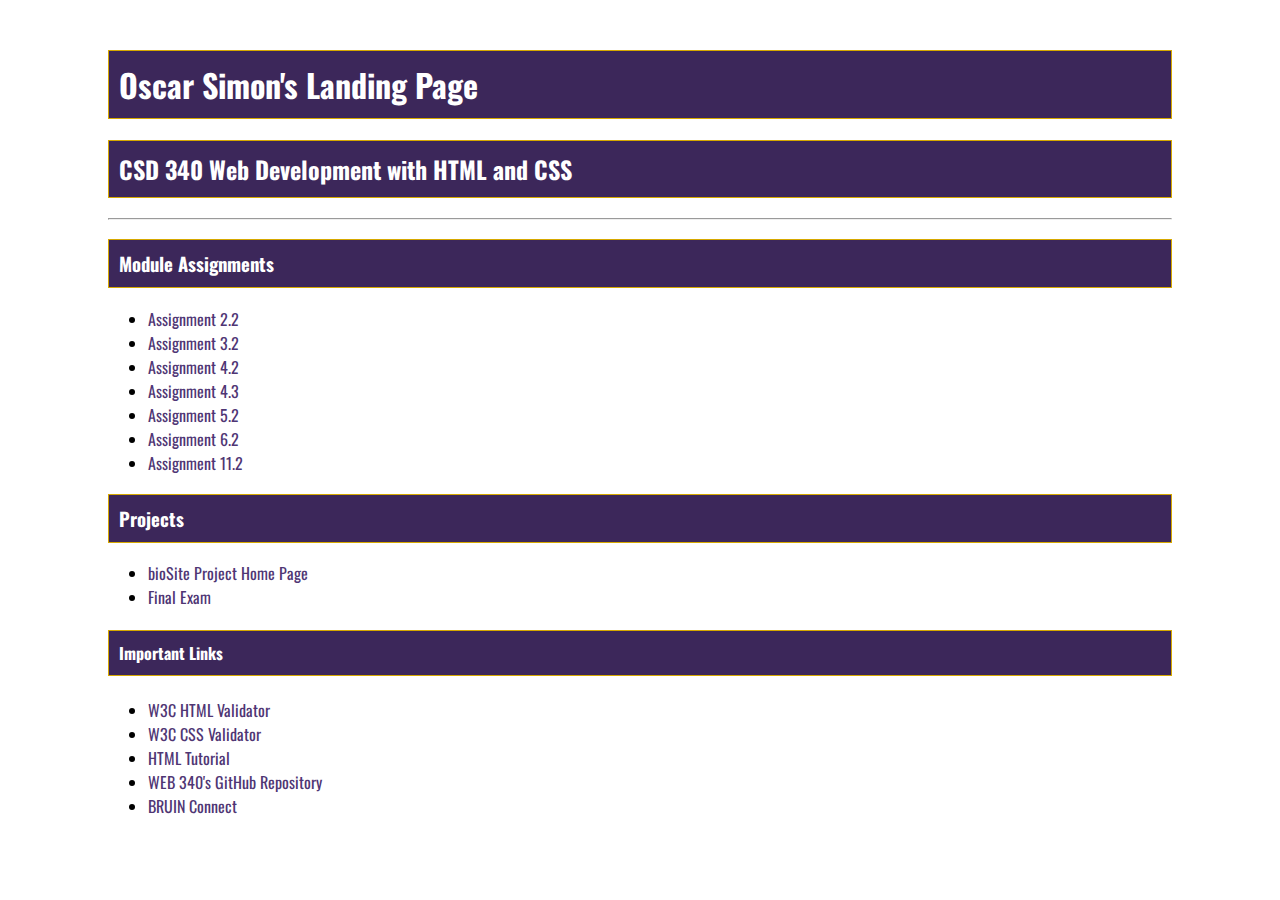
<file: index.html>
<!DOCTYPE html>
<html>
<head>
    
    <title>Oscar Simon CSD 340 Landing Page</title>
    <link rel="stylesheet" type="text/css" href="site.css" />
    <link href="https://fonts.googleapis.com/css2?family=Oswald:wght@300;400;500;700&display=swap" rel="stylesheet">

</head>
<body>
    <div id="container">
        <h1>Oscar Simon's Landing Page</h1>
        <h2>CSD 340 Web Development with HTML and CSS</h2>

        <hr />

        <h3>Module Assignments</h3>
        <ul>
            <li>
                <a href="module-2/bawp_EX1.html">Assignment 2.2</a>
            </li>
            <li>
                <a href="module-3/bawp_EX2.html">Assignment 3.2</a>
            </li>
            <li>
                <a href="module-4/bawp_EX3.html">Assignment 4.2</a>
            </li>
            <li>
                <a href="module-4/bawp_EX4.html">Assignment 4.3</a>
            </li>
            <li>
                <a href="module-5/bawp_EX5.html">Assignment 5.2</a>
            </li>
            <li>
                <a href="module-6/bawp_EX6.html">Assignment 6.2</a>
            </li>
            <li>
                <a href="module-11/assignment-11.2.html">Assignment 11.2</a>
            </li>
        </ul>

        <h3>Projects</h3>
        <ul>
            <li>
                <a href="module-12/bioSite.html">bioSite Project Home Page</a>
            </li>
            <li>
                <a href="#">Final Exam</a>
            </li>
        </ul>

        <h4>Important Links</h4>
        <ul>
            <li>
                <a href="https://validator.w3.org/" target="_blank">W3C HTML Validator</a>
            </li>
            <li>
                <a href="http://jigsaw.w3.org/css-validator/" target="_blank">W3C CSS Validator</a>
            </li>
            <li>
                <a href="https://www.w3schools.com/html/" target="_blank">HTML Tutorial</a>
            </li>
            <li>
                <a href="https://github.com/buwebdev/csd-340" target="_blank">WEB 340's GitHub Repository</a>
            </li>
            <li>
                <a href="https://bruinconnect.bellevue.edu/" target="_blank">BRUIN Connect</a>
            </li>
        </ul>
    </div>
</body>
</html>
</file>
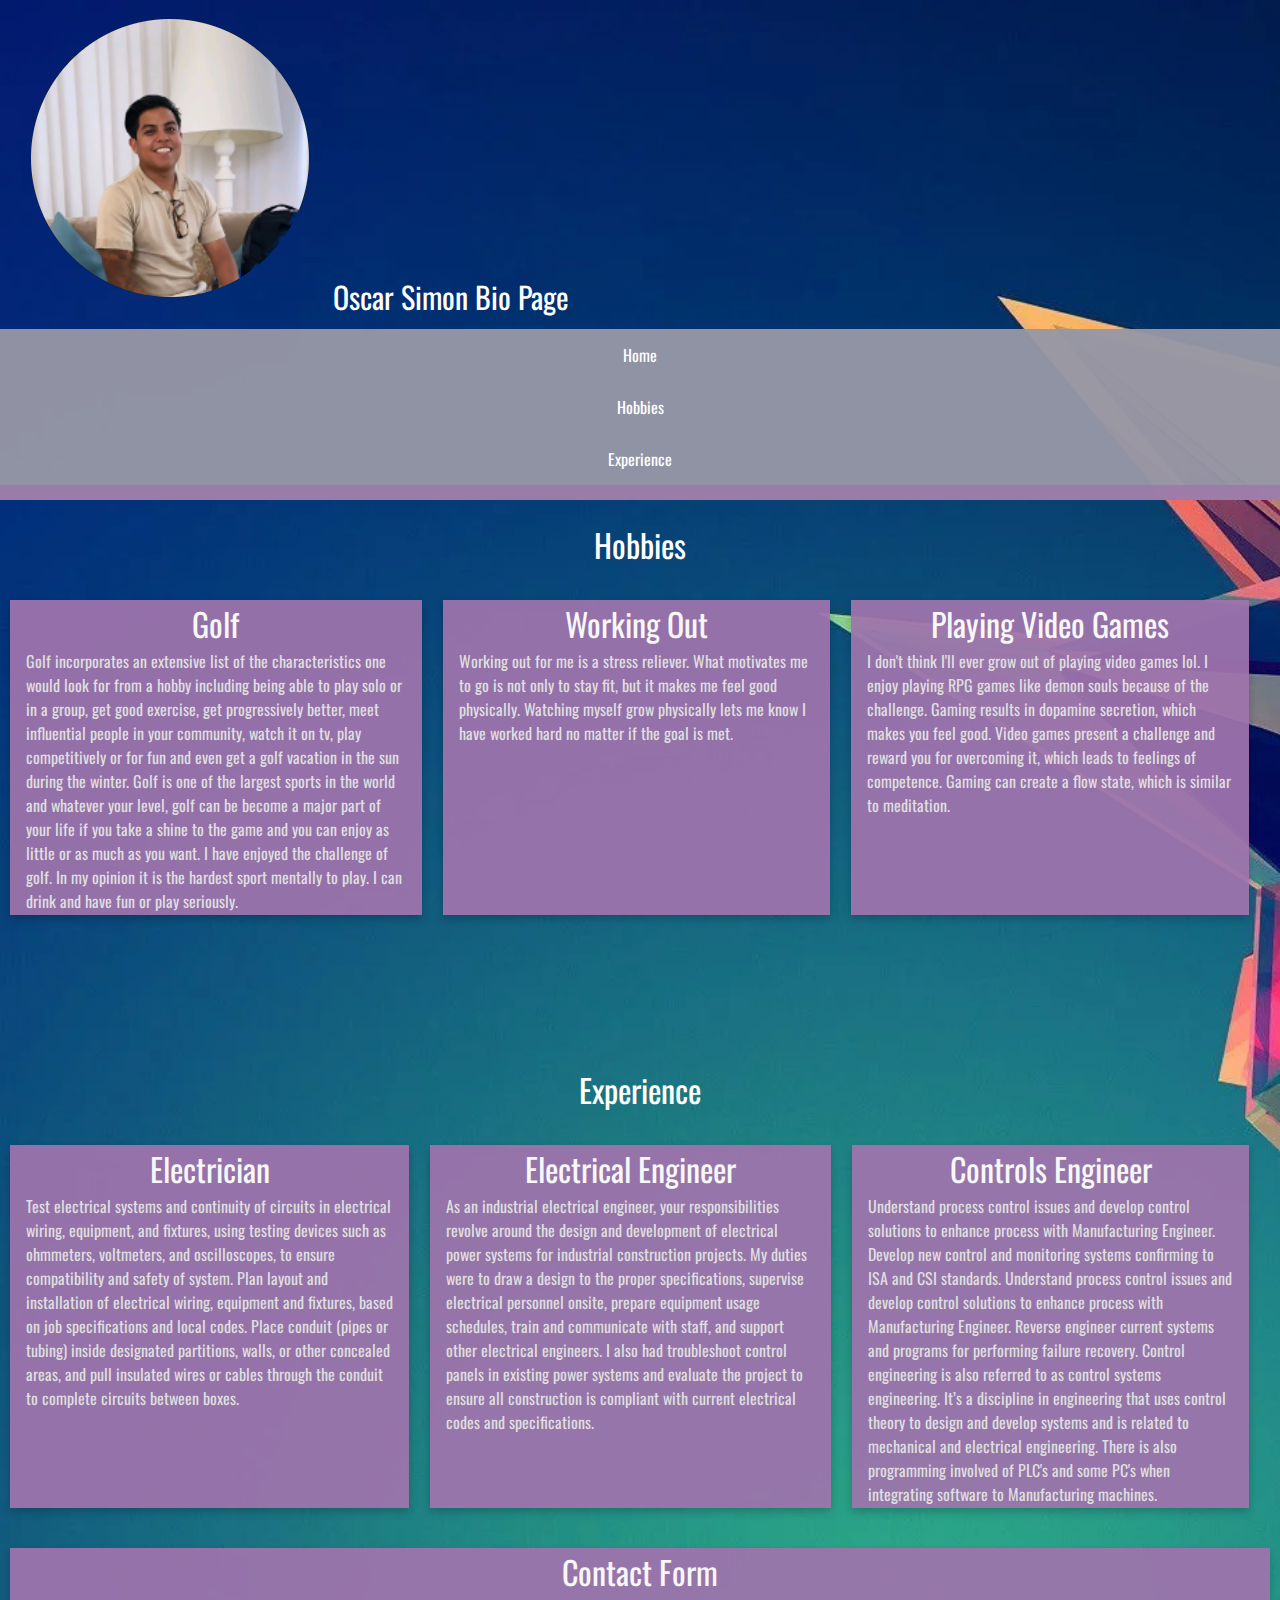
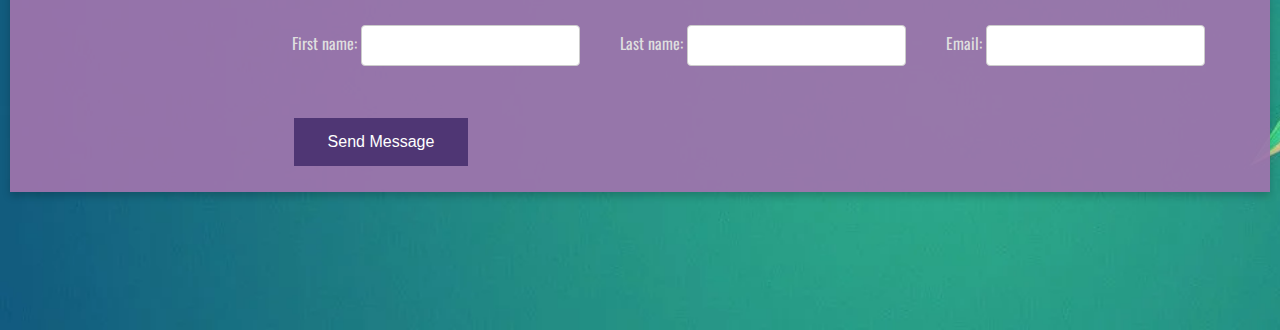
<file: module-12/bioSite.html>
<!DOCTYPE html>
<html lang="en">
<head>
    <meta charset="UTF-8">

    <title>Oscar Simon Bio Page</title>

    <link rel="stylesheet" type="text/css" href="bioSite.css">


    <link href="https://fonts.googleapis.com/css2?family=Oswald:wght@300;400;500;700&display=swap" rel="stylesheet">
</head>
<body>

    <header id="home">
        <img style="object-fit: contain" src="./images/oscar.png" alt="Photograph Of Me">
        Oscar Simon Bio Page
    </header>

    <nav class="navbar">
        <a href="#home">Home</a>
        <a href="#hobbies">Hobbies</a>
        <a href="#experience">Experience</a>
    </nav>

    <div class="container">

        <div class="hobbies" id="hobbies">
            <h1>Hobbies</h1>

            <div class="grid-3-col">
                <div class="card">
                    <div class="card-title">
                        Golf
                    </div>
                    <div class="card-content">
                        Golf incorporates an extensive list of the characteristics one would look for from a hobby including being able to play solo or in a group, get good exercise, get progressively better, meet influential people in your community, watch it on tv, play competitively or for fun and even get a golf vacation in the sun during the winter. 
                        Golf is one of the largest sports in the world and whatever your level, golf can be become a major part of your life if you take a shine to the game and you can enjoy as little or as much as you want. 
                        I have enjoyed the challenge of golf. In my opinion it is the hardest sport mentally to play. I can drink and have fun or play seriously.
                    </div>
                </div>

                <div class="card">
                    <div class="card-title">
                        Working Out
                    </div>
                    <div class="card-content">
                        Working out for me is a stress reliever. What motivates me to go is not only to stay fit, but it makes me feel good physically.
                        Watching myself grow physically lets me know I have worked hard no matter if the goal is met.
                    </div>
                </div>

                <div class="card">
                    <div class="card-title">
                        Playing Video Games
                    </div>
                    <div class="card-content">
                        I don't think I'll ever grow out of playing video games lol. I enjoy playing RPG games like demon souls because of the challenge.
                        Gaming results in dopamine secretion, which makes you feel good. Video games present a challenge and reward you for overcoming it, which leads to feelings of competence. 
                        Gaming can create a flow state, which is similar to meditation.
                    </div>
                </div>
            </div>
        </div>

        <br /><br /><br /><br /><br />
        <div class="experience" id="experience">
            <h1>Experience</h1>

            <div class="grid-3-col">
                <div class="card">
                    <div class="card-title">
                        Electrician
                    </div>
                    <div class="card-content">
                        Test electrical systems and continuity of circuits in electrical wiring, equipment, and fixtures, using testing devices such as ohmmeters, voltmeters, and oscilloscopes, to ensure compatibility and safety of system.
                        Plan layout and installation of electrical wiring, equipment and fixtures, based on job specifications and local codes.
                        Place conduit (pipes or tubing) inside designated partitions, walls, or other concealed areas, and pull insulated wires or cables through the conduit to complete circuits between boxes.
                    </div>
                </div>

                <div class="card">
                    <div class="card-title">
                        Electrical Engineer
                    </div>
                    <div class="card-content">
                        As an industrial electrical engineer, your responsibilities revolve around the design and development of electrical power systems for industrial construction projects. 
My duties were to draw a design to the proper specifications, supervise electrical personnel onsite, prepare equipment usage schedules, train and communicate with staff, and support other electrical engineers. 
I also had troubleshoot control panels in existing power systems and evaluate the project to ensure all construction is compliant with current electrical codes and specifications.
                    </div>
                </div>

                <div class="card">
                    <div class="card-title">
                        Controls Engineer
                    </div>
                    <div class="card-content">
                        Understand process control issues and develop control solutions to enhance process with Manufacturing Engineer.
                        Develop new control and monitoring systems confirming to ISA and CSI standards.
                        Understand process control issues and develop control solutions to enhance process with Manufacturing Engineer.
                        Reverse engineer current systems and programs for performing failure recovery.
                        Control engineering is also referred to as control systems engineering. 
                        It’s a discipline in engineering that uses control theory to design and develop systems and is related to mechanical and electrical engineering.
                        There is also programming involved of PLC's and some PC's when integrating software to Manufacturing machines.
                    </div>
                </div>
            </div>
        </div>

        <div class="contact-container">
            <div class="card full-width">
                <div class="card-title">
                    Contact Form
                </div>

                <div class="card-content">

                    <div class="form">
                        <div class="form-field">
                            <label for="txtFirstName">First name:</label>
                            <input type="text" id="txtFirstName" class="input" name="txtFirstName" />
                        </div>
                        <div class="form-field">
                            <label for="txtLastName">Last name:</label>
                            <input type="text" id="txtLastName" class="input" name="txtLastName" />
                        </div>
                        <div class="form-field">
                            <label for="txtEmail">Email:</label>
                            <input type="text" id="txtEmail" class="input" name="txtEmail" />
                        </div>
                        <div class="form-field">
                            <button type="submit" class="btn btn-primary full-width">Send Message</button>
                        </div>
                    </div>
                </div>
            </div>
        </div>
    </div>
</body>
</html>
</file>
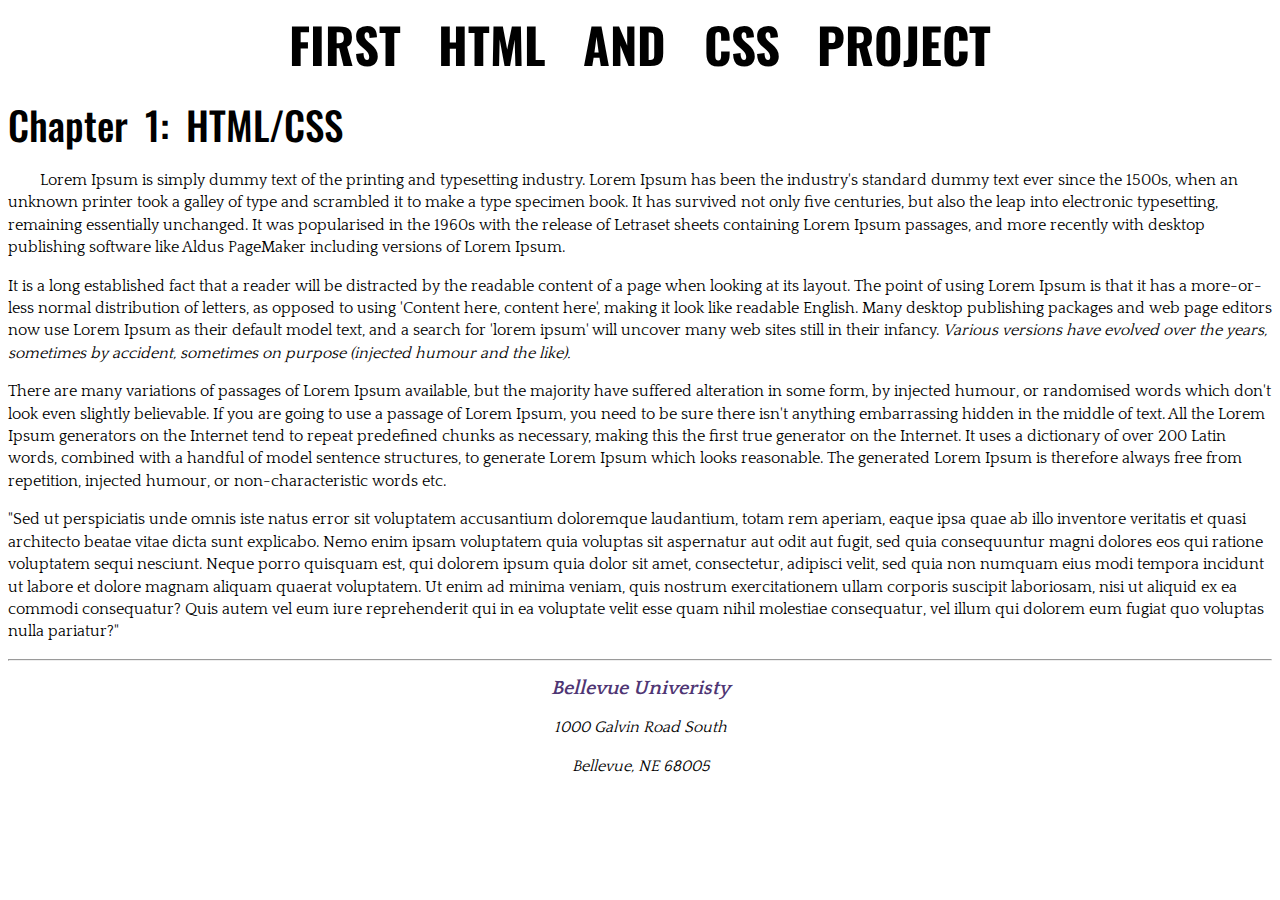
<file: module-3/simon_EX2.html>
<!DOCTYPE html>
<html>
<head>
    <title>CSD 340 Web Development with HTML and CSS</title>
      
    <meta name="description" content="My first CSS and HTML webpage" />
    <meta name="keywords" content="CSS, HTML, golf, The Masters" />
    <meta http-equiv="author" content="Oscar Simon" />
    <meta http-equiv="pragma" content="no-cache" />

    <link href="https://fonts.googleapis.com/css2?family=Oswald:wght@300;500;700&family=Quattrocento:wght@400;700&display=swap" rel="stylesheet">

    <link rel="stylesheet" type="text/css" href="simon_EX2.css">

</head>

<body>
    <div id=”container”>
        <h1>First HTML and CSS Project</h1>
        <h2>Chapter 1: HTML/CSS</h2>

        <p class="intro">
            Lorem Ipsum is simply dummy text of the printing and typesetting industry. Lorem Ipsum has been the industry's standard dummy text ever since the 1500s, when an unknown printer took a galley of type and scrambled it to make a type specimen book. 
            It has survived not only five centuries, but also the leap into electronic typesetting, remaining essentially unchanged. 
            It was popularised in the 1960s with the release of Letraset sheets containing Lorem Ipsum passages, and more recently with desktop publishing software like Aldus PageMaker including versions of Lorem Ipsum.
        </p>

        <p>
            It is a long established fact that a reader will be distracted by the readable content of a page when looking at its layout. 
            The point of using Lorem Ipsum is that it has a more-or-less normal distribution of letters, as opposed to using 'Content here, content here', making it look like readable English. 
            Many desktop publishing packages and web page editors now use Lorem Ipsum as their default model text, and a search for 'lorem ipsum' will uncover many web sites still in their infancy. 
            <span class="sentence">Various versions have evolved over the years, sometimes by accident, sometimes on purpose (injected humour and the like).</span>
        </p>

        <p>
            There are many variations of passages of Lorem Ipsum available, but the majority have suffered alteration in some form, by injected humour, or randomised words which don't look even slightly believable. 
            If you are going to use a passage of Lorem Ipsum, you need to be sure there isn't anything embarrassing hidden in the middle of text. 
            All the Lorem Ipsum generators on the Internet tend to repeat predefined chunks as necessary, making this the first true generator on the Internet. It uses a dictionary of over 200 Latin words, combined with a handful of model sentence structures, to generate Lorem Ipsum which looks reasonable. 
            The generated Lorem Ipsum is therefore always free from repetition, injected humour, or non-characteristic words etc.
        </p>

        <p>
            "Sed ut perspiciatis unde omnis iste natus error sit voluptatem accusantium doloremque laudantium, totam rem aperiam, eaque ipsa quae ab illo inventore veritatis et quasi architecto beatae vitae dicta sunt explicabo. 
            Nemo enim ipsam voluptatem quia voluptas sit aspernatur aut odit aut fugit, sed quia consequuntur magni dolores eos qui ratione voluptatem sequi nesciunt. 
            Neque porro quisquam est, qui dolorem ipsum quia dolor sit amet, consectetur, adipisci velit, sed quia non numquam eius modi tempora incidunt ut labore et dolore magnam aliquam quaerat voluptatem. 
            Ut enim ad minima veniam, quis nostrum exercitationem ullam corporis suscipit laboriosam, nisi ut aliquid ex ea commodi consequatur? Quis autem vel eum iure reprehenderit qui in ea voluptate velit esse quam nihil molestiae consequatur, vel illum qui dolorem eum fugiat quo voluptas nulla pariatur?"
        </p>

        <hr/>
        <address>
            <p>
                <a href="https://www.bellevue.edu/" target="_blank">Bellevue Univeristy</a>
            </p>

            <p>1000 Galvin Road South</p>

            <p>Bellevue, NE 68005</p>
        </address>

    </div>
</body>

</html>
</file>
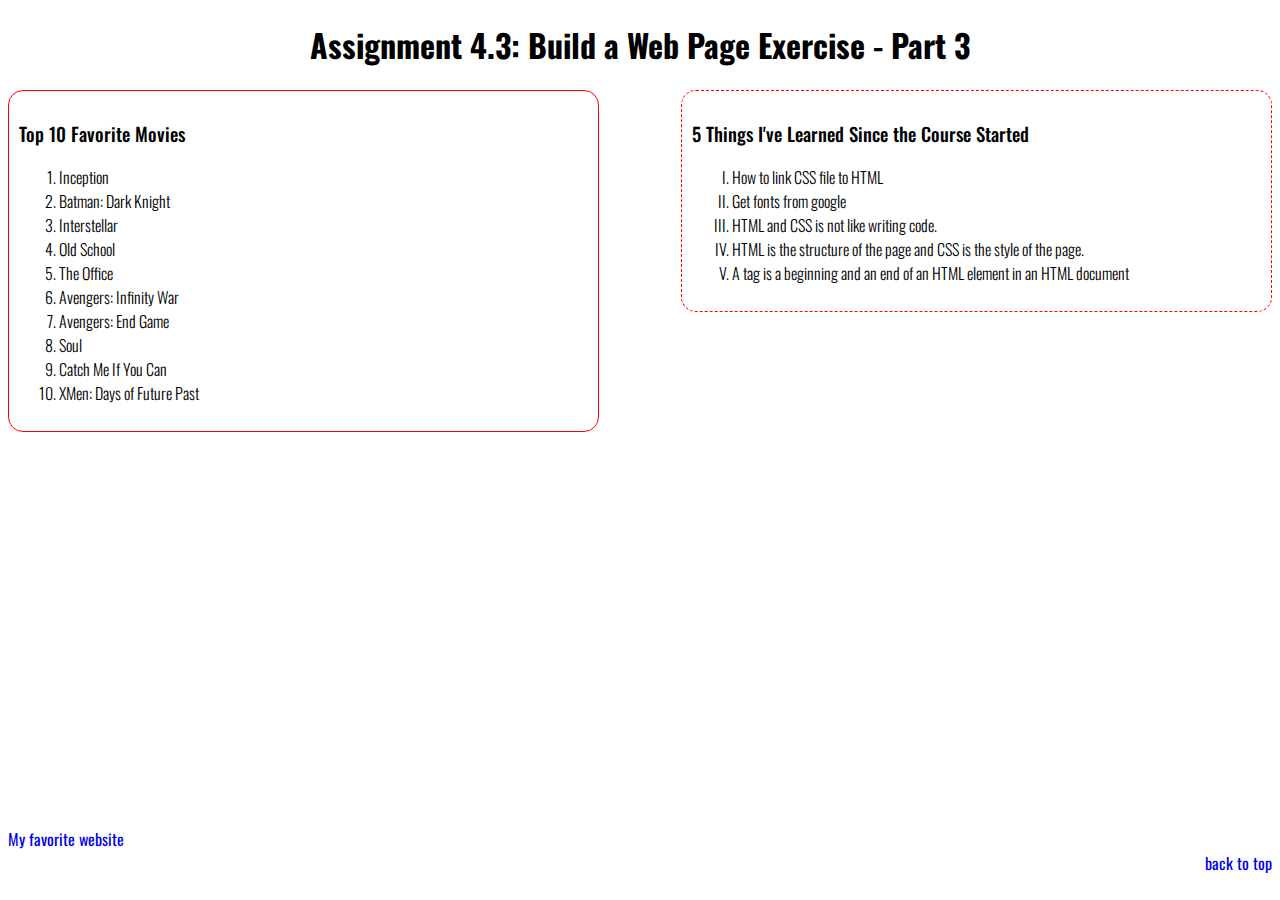
<file: module-4/simon_EX3.html>
<!DOCTYPE html>
<html>
    <head>
        <title>CSD 340 Web Development with HTML and CSS</title>

        <link rel="stylesheet" type="text/css" href="simon_EX3.css">

        <link href="https://fonts.googleapis.com/css2?family=Oswald:wght@300;400;500;700&display=swap" rel="stylesheet">
        
    </head>
<body>

    <div id="container">

        <h1 id="page-title">Assignment 4.3: Build a Web Page Exercise - Part 3</h1>

        <div id="movie-list">
            <h3>Top 10 Favorite Movies</h3>

            <ol>
                <li>Inception</li>
                <li>Batman: Dark Knight</li>
                <li>Interstellar</li>
                <li>Old School</li>
                <li>The Office</li>
                <li>Avengers: Infinity War</li>
                <li>Avengers: End Game</li>
                <li>Soul</li>
                <li>Catch Me If You Can</li>
                <li>XMen: Days of Future Past</li>
            </ol>
        </div>

        <div id="things-learned">
            <h3>5 Things I've Learned Since the Course Started</h3>

            <ul id="roman">
                <li>How to link CSS file to HTML</li>
                <li>Get fonts from google</li>
                <li>HTML and CSS is not like writing code.</li>
                <li>HTML is the structure of the page and CSS is the style of the page.</li>
                <li>A tag is a beginning and an end of an HTML element in an HTML document</li>
            </ul>
        </div>

        <div id="footer">
            <a href="https://www.youtube.com/" target="_blank" id="favorite-url">
                My favorite website
            </a>

            <br />

            <a href="#container" id="back-to-top">back to top</a>
        </div>

    </div>

</body>
</html>
</file>
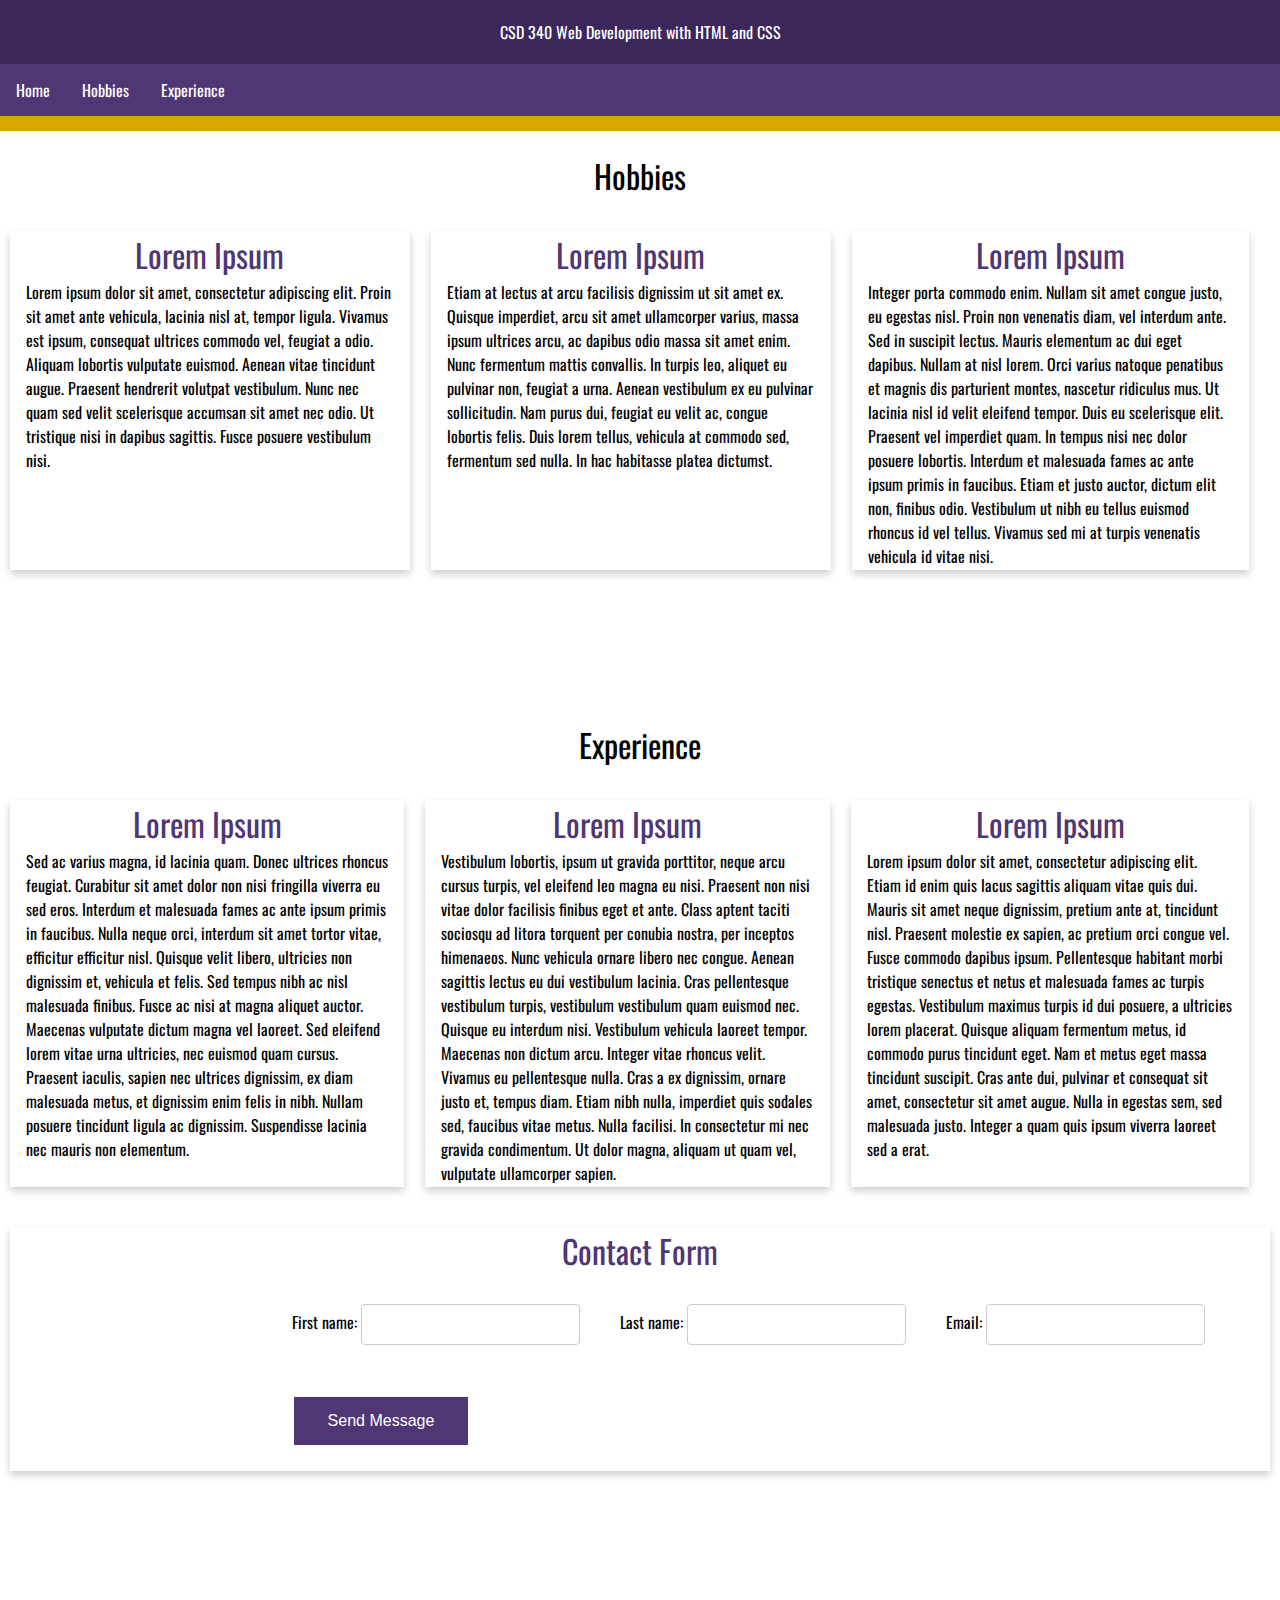
<file: module-6/Bio.html>
<!DOCTYPE html>
<html lang="en">
<head>
    <meta charset="UTF-8">

    <title>CSD 340 Web Development with HTML and CSS</title>

    <link rel="stylesheet" type="text/css" href="style.css">

    <!-- Google fonts for Oswald -->
    <link href="https://fonts.googleapis.com/css2?family=Oswald:wght@300;400;500;700&display=swap" rel="stylesheet">
</head>
<body>

    <header id="home">
       CSD 340 Web Development with HTML and CSS
    </header>

    <nav class="navbar">
        <a href="#home">Home</a>
        <a href="#hobbies">Hobbies</a>
        <a href="#experience">Experience</a>
    </nav>

    <div class="container">

        <div class="hobbies" id="hobbies">
            <h1>Hobbies</h1>

            <div class="grid-3-col">
                <div class="card">
                    <div class="card-title">
                        Lorem Ipsum
                    </div>
                    <div class="card-content">
                        Lorem ipsum dolor sit amet, consectetur adipiscing elit. Proin sit amet ante vehicula, lacinia nisl at, tempor ligula.
                        Vivamus est ipsum, consequat ultrices commodo vel, feugiat a odio. Aliquam lobortis vulputate euismod. Aenean vitae tincidunt augue. Praesent hendrerit volutpat vestibulum.
                        Nunc nec quam sed velit scelerisque accumsan sit amet nec odio. Ut tristique nisi in dapibus sagittis. Fusce posuere vestibulum nisi.
                    </div>
                </div>

                <div class="card">
                    <div class="card-title">
                        Lorem Ipsum
                    </div>
                    <div class="card-content">
                        Etiam at lectus at arcu facilisis dignissim ut sit amet ex. Quisque imperdiet, arcu sit amet ullamcorper varius, massa ipsum ultrices arcu, ac dapibus odio massa sit amet enim.
                        Nunc fermentum mattis convallis. In turpis leo, aliquet eu pulvinar non, feugiat a urna. Aenean vestibulum ex eu pulvinar sollicitudin.
                        Nam purus dui, feugiat eu velit ac, congue lobortis felis. Duis lorem tellus, vehicula at commodo sed, fermentum sed nulla. In hac habitasse platea dictumst.
                    </div>
                </div>

                <div class="card">
                    <div class="card-title">
                        Lorem Ipsum
                    </div>
                    <div class="card-content">
                        Integer porta commodo enim. Nullam sit amet congue justo, eu egestas nisl. Proin non venenatis diam, vel interdum ante.
                        Sed in suscipit lectus. Mauris elementum ac dui eget dapibus. Nullam at nisl lorem. Orci varius natoque penatibus et magnis dis parturient montes, nascetur ridiculus mus.
                        Ut lacinia nisl id velit eleifend tempor. Duis eu scelerisque elit. Praesent vel imperdiet quam. In tempus nisi nec dolor posuere lobortis.
                        Interdum et malesuada fames ac ante ipsum primis in faucibus. Etiam et justo auctor, dictum elit non, finibus odio.
                        Vestibulum ut nibh eu tellus euismod rhoncus id vel tellus. Vivamus sed mi at turpis venenatis vehicula id vitae nisi.
                    </div>
                </div>
            </div>
        </div>

        <br /><br /><br /><br /><br />
        <div class="experience" id="experience">
            <h1>Experience</h1>

            <div class="grid-3-col">
                <div class="card">
                    <div class="card-title">
                        Lorem Ipsum
                    </div>
                    <div class="card-content">
                        Sed ac varius magna, id lacinia quam. Donec ultrices rhoncus feugiat. Curabitur sit amet dolor non nisi fringilla viverra eu sed eros.
                        Interdum et malesuada fames ac ante ipsum primis in faucibus. Nulla neque orci, interdum sit amet tortor vitae, efficitur efficitur nisl.
                        Quisque velit libero, ultricies non dignissim et, vehicula et felis. Sed tempus nibh ac nisl malesuada finibus. Fusce ac nisi at magna aliquet auctor.
                        Maecenas vulputate dictum magna vel laoreet. Sed eleifend lorem vitae urna ultricies, nec euismod quam cursus.
                        Praesent iaculis, sapien nec ultrices dignissim, ex diam malesuada metus, et dignissim enim felis in nibh.
                        Nullam posuere tincidunt ligula ac dignissim. Suspendisse lacinia nec mauris non elementum.
                    </div>
                </div>

                <div class="card">
                    <div class="card-title">
                        Lorem Ipsum
                    </div>
                    <div class="card-content">
                        Vestibulum lobortis, ipsum ut gravida porttitor, neque arcu cursus turpis, vel eleifend leo magna eu nisi.
                        Praesent non nisi vitae dolor facilisis finibus eget et ante. Class aptent taciti sociosqu ad litora torquent per conubia nostra, per inceptos himenaeos.
                        Nunc vehicula ornare libero nec congue. Aenean sagittis lectus eu dui vestibulum lacinia. Cras pellentesque vestibulum turpis, vestibulum vestibulum quam euismod nec.
                        Quisque eu interdum nisi. Vestibulum vehicula laoreet tempor. Maecenas non dictum arcu. Integer vitae rhoncus velit.
                        Vivamus eu pellentesque nulla. Cras a ex dignissim, ornare justo et, tempus diam. Etiam nibh nulla, imperdiet quis sodales sed, faucibus vitae metus. Nulla facilisi.
                        In consectetur mi nec gravida condimentum. Ut dolor magna, aliquam ut quam vel, vulputate ullamcorper sapien.
                    </div>
                </div>

                <div class="card">
                    <div class="card-title">
                        Lorem Ipsum
                    </div>
                    <div class="card-content">
                        Lorem ipsum dolor sit amet, consectetur adipiscing elit. Etiam id enim quis lacus sagittis aliquam vitae quis dui.
                        Mauris sit amet neque dignissim, pretium ante at, tincidunt nisl. Praesent molestie ex sapien, ac pretium orci congue vel.
                        Fusce commodo dapibus ipsum. Pellentesque habitant morbi tristique senectus et netus et malesuada fames ac turpis egestas.
                        Vestibulum maximus turpis id dui posuere, a ultricies lorem placerat. Quisque aliquam fermentum metus, id commodo purus tincidunt eget.
                        Nam et metus eget massa tincidunt suscipit. Cras ante dui, pulvinar et consequat sit amet, consectetur sit amet augue.
                        Nulla in egestas sem, sed malesuada justo. Integer a quam quis ipsum viverra laoreet sed a erat.
                    </div>
                </div>
            </div>
        </div>

        <div class="contact-container">
            <div class="card full-width">
                <div class="card-title">
                    Contact Form
                </div>

                <div class="card-content">

                    <div class="form">
                        <div class="form-field">
                            <label for="txtFirstName">First name:</label>
                            <input type="text" id="txtFirstName" class="input" name="txtFirstName" />
                        </div>
                        <div class="form-field">
                            <label for="txtLastName">Last name:</label>
                            <input type="text" id="txtLastName" class="input" name="txtLastName" />
                        </div>
                        <div class="form-field">
                            <label for="txtEmail">Email:</label>
                            <input type="text" id="txtEmail" class="input" name="txtEmail" />
                        </div>
                        <div class="form-field">
                            <button type="submit" class="btn btn-primary full-width">Send Message</button>
                        </div>
                    </div>
                </div>
            </div>
        </div>
    </div>
</body>
</html>
</file>
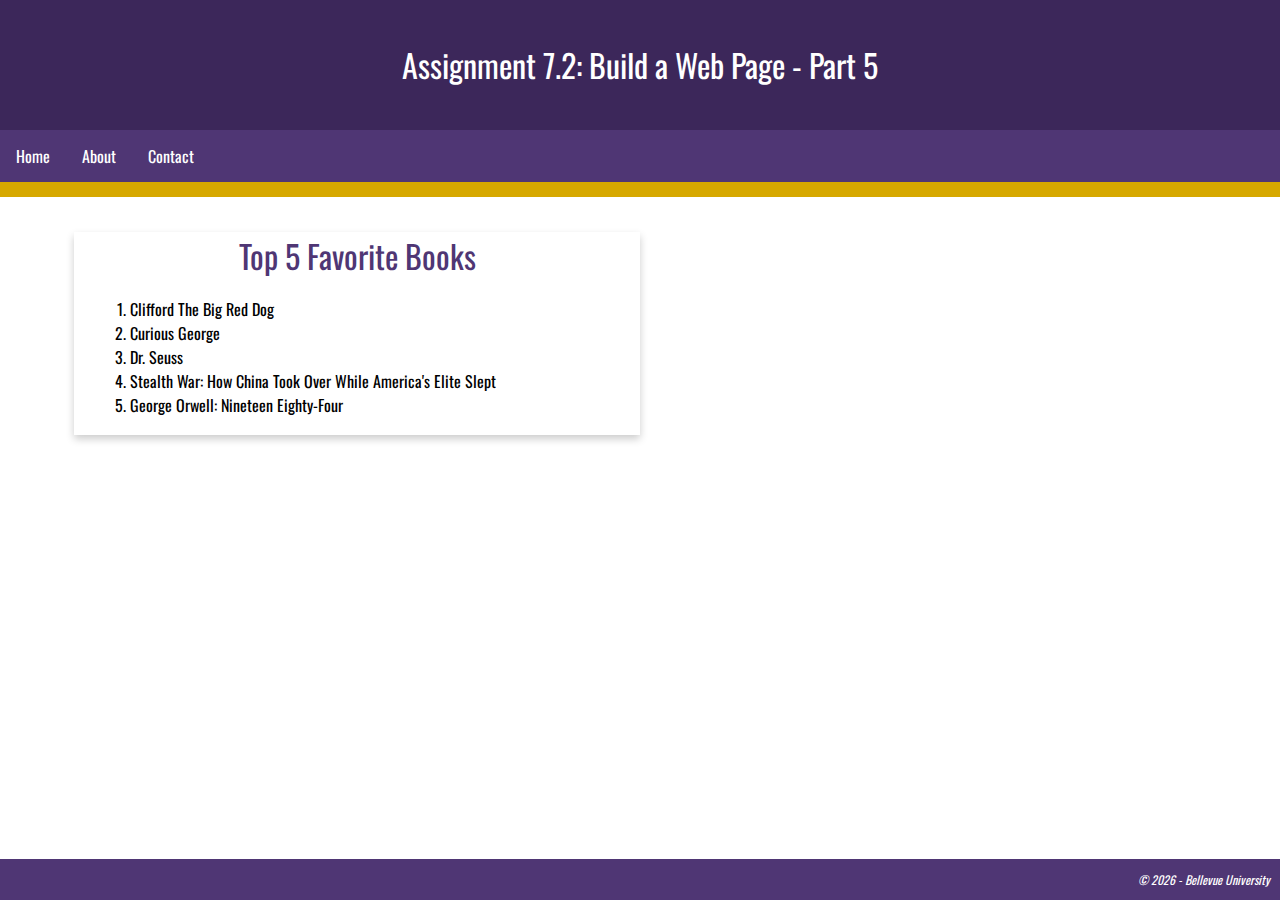
<file: module-7/simon_EX5.html>
<!DOCTYPE html>
<head>
    <title>CSD 340 Web Development with HTML and CSS</title>

    <link rel="stylesheet" type="text/css" href="simon_EX5.css">

     
     <link href="https://fonts.googleapis.com/css2?family=Oswald:wght@300;400;500;700&display=swap" rel="stylesheet">
</head>
<body>
    <header>
        <h1>Assignment 7.2: Build a Web Page - Part 5</h1>
    </header>

    <div id="navbar">
        <a href="#">Home</a>
        <a href="#">About</a>
        <a href="#">Contact</a>
    </div>

    <div id="container">

        <div class="card">
            <div class="card-title">
                Top 5 Favorite Books
            </div>

            <div class="card-content">
                <ol>
                    <li>Clifford The Big Red Dog</li>
                    <li>Curious George</li>
                    <li>Dr. Seuss</li>
                    <li>Stealth War: How China Took Over While America's Elite Slept</li>
                    <li>George Orwell: Nineteen Eighty-Four</li>
                </ol>
            </div>
        </div>
    </div>
<footer>
    <p>
        &copy; <script>document.write(new Date().getFullYear())</script> - <a href="https://www.bellevue.edu/">Bellevue University</a>
    </p>
</footer>

</body>
</html>
</file>
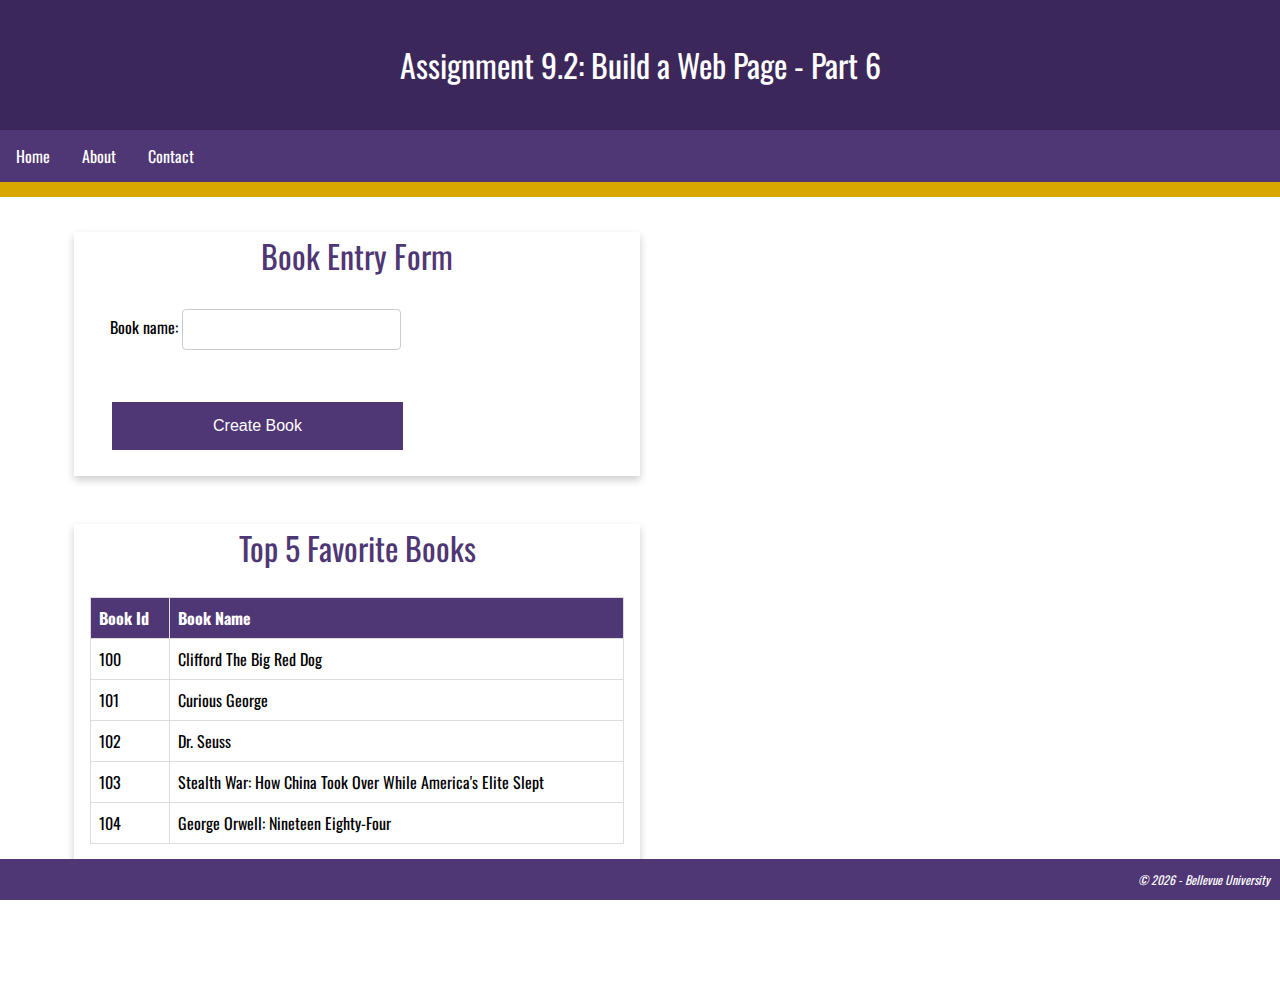
<file: module-9/simon_EX6.html>
<!DOCTYPE html>
<head>
    <title>CSD 340 Web Development with HTML and CSS</title>

    <link rel="stylesheet" type="text/css" href="simon_EX6.css">

     
     <link href="https://fonts.googleapis.com/css2?family=Oswald:wght@300;400;500;700&display=swap" rel="stylesheet">
</head>
<body>
    <header>
        <h1>Assignment 9.2: Build a Web Page - Part 6</h1>
    </header>
    
    <div id="navbar">
        <a href="#">Home</a>
        <a href="#">About</a>
        <a href="#">Contact</a>
    </div>
    
    <div id="container">
    
        <div class="card">
            <div class="card-title">
                Book Entry Form
            </div>
    
            <div class="card-content">
    
                <div class="form">
                    <div class="form-field">
                        <label for="txtBookName">Book name:</label>
                        <input type="text" id="txtBookName" class="input" name="txtBookName" />
                    </div>
                    <div class="form-field">
                        <button type="submit" class="btn btn-primary full-width">Create Book</button>
                    </div>
                </div>
            </div>
        </div>
    
        <br /><br />
    
        <div class="card">
            <div class="card-title">
                Top 5 Favorite Books
            </div>
    
            <div class="card-content">
                <br />
                <table id="books">
                    <tr>
                        <th>Book Id</th>
                        <th>Book Name</th>
                    </tr>
                    <tr>
                        <td>100</td>
                        <td>Clifford The Big Red Dog</td>
                    <tr>
                        <td>101</td>
                        <td>Curious George</td>
                    </tr>
                    <tr>
                        <td>102</td>
                        <td>Dr. Seuss</td>
                    </tr>
                    <tr>
                        <td>103</td>
                        <td>Stealth War: How China Took Over While America's Elite Slept</td>
                    </tr>
                    <tr>
                        <td>104</td>
                        <td>George Orwell: Nineteen Eighty-Four</td>
                    </tr>
                </table>
            </div>
        </div>
    </div> 
    
    <footer>
        <p>
            &copy; <script>document.write(new Date().getFullYear())</script> - <a href="https://www.bellevue.edu/">Bellevue University</a>
        </p>
    
    </footer>
</body>
</html>
</file>
<file: site.css>
body {
    font-family: 'Oswald', Verdana, Arial, sans-serif;
}

#container {
    margin-top: 50px;
    margin-left: 100px;
    margin-right: 100px;
}

h1, h2, h3, h4 {
    background-color: #3c275a;
    color: #fff;
    border: 1px solid #D6A800;
    padding: 10px;
}

a {
    color: #4F3674;
    text-decoration: none;
}

a:hover {
    background-color: #D6A800;
    color: #4F3674;
}

a:visited {
    color: #3c275a;
}
</file>
<file: module-12/bioSite.css>
html {
    box-sizing: border-box;
}

*, *:before, *:after {
    box-sizing: inherit;
}

body {
    background-image: url('./images/background.jpg');
    background-size: cover;
    background-repeat: no-repeat;
    margin: 0 auto;
    font-family: 'Oswald', Verdana, Arial, sans-serif;
}

header {
    color: #fff;
    padding: 10px;
    text-align: left;
    font-size: 30px;
}

.navbar {
    overflow: hidden;
    background-color: #9697a5f5;
    border-bottom: 15px solid rgba(159, 116, 172, 0.74);
    margin: 0 auto;
    text-align: center;
}

.navbar a {
    float:center;
    display: block;
    color: #fff;
    text-align: center;
    padding: 14px 16px;
    text-decoration: none;
    
}

.navbar a:hover {
    background-color: #7c88ca;
    color: #ffffff;
}

h1 {
    font-weight: 400;
    text-align: center;
}

.hobbies {
    min-height: 250px;
    color: rgb(255, 255, 255);
}

.experience {
    min-height: 250px;
    color: rgb(255, 255, 255);
}

.contact-container {
    margin-top: 20px;
    padding: 10px;
    text-align: center;
    margin-bottom: 10%;
}

.full-width {
    width: 100%;
}

.grid-3-col {
    display: grid;
    grid-template-columns: auto auto auto;
    padding: 10px;
}

.grid-item {
    padding: 20px;
}

.card {
    box-shadow: 0 4px 8px 0 rgba(0, 0, 0, 0.2);
    transition: 0.3s;
    width: 95%;
    background-color: rgba(159, 116, 172, 0.932);
}

.card-title {
    text-align: center;
    font-size: 2em;
    color: #f7f7f7;
    font-weight: 400;
}

.card-content {
    padding: 2px 16px;
    color: rgb(223, 223, 223);
}

.card:hover {
    box-shadow: 0 8px 16px 0 rgba(255, 255, 255, 0.2);
}

.form {
    display: flex;
    flex-flow: row wrap;
    align-items: center;
    margin-left: 20%;
}

.form-field {
    padding: 20px;
}

.btn {
    border: none;
    text-align: center;
    text-decoration: none;
    display: inline-block;
    font-size: 16px;
    margin: 4px 2px;
    cursor: pointer;
    padding: 15px 32px;
    color: #000;
}

.input {
    padding: 12px 20px;
    margin: 8px 0;
    display: inline-block;
    border: 1px solid #ccc;
    border-radius: 4px;
    box-sizing: border-box;
}

.btn-primary {
    background-color: #4F3674;
    color: #fff;
}

.btn-primary:hover {
    background-color: #D6A800;
    color: #4F3674;
}

.full-width {
    width: 100%;
}
</file>
<file: module-3/simon_EX2.css>
html, body {
    font-size: 16px;
}

p {
    font-family: 'Quattrocento', Georgia, 'Times New Roman', serif;
    font-weight: 400;
    line-height: 1.4em;
}

h1, h2 {
    font-family: 'Oswald', Verdana, Arial, sans-serif;
}

h1 { 
    font-weight: 700;
    text-transform: uppercase;
    word-spacing: .5em;
    margin: 0;
    text-align: center;
    font-size: 3.052em;
}

h2 {
    font-weight: 500;
    font-size: 2.441em;
    word-spacing: .2em;
    margin: 0;
    text-align: left;
    padding-top: 15px;
}

address {
    font-family: 'Quattrocento', Georgia, 'Times New Roman', serif;
    text-align: center;
}

address a {
    font-size: 1.25em;
    font-weight: bold;
    text-decoration: none;
    color: #4F3674;
}

address a:hover {
    text-decoration: underline;
    background-color: #D6A800;
}

address a:visited {
    color: #3c275a;
}

.sentence {
    font-style: italic;
}

.intro {
    text-indent: 2em;
}
</file>
<file: module-4/simon_EX3.css>
#page-title {
    text-align: center;
    font-family: 'Oswald', Verdana, Arial, sans-serif;
}

#movie-list {
    width: 45%;
    float: left;
    font-family: 'Oswald', Verdana, Arial, sans-serif;
    font-weight: 300;
    border: 1px solid red;
    border-radius: 15px;
    padding: 10px;
}

#things-learned {
    width: 45%;
    float: right;
    font-family: 'Oswald', Verdana, Arial, sans-serif;
    font-weight: 300;
    border: 1px dashed red;
    border-radius: 15px;
    padding: 10px;
}

#roman {
    list-style-type: upper-roman;
}

#footer {
    margin-top: 60%;
    width: 100%;
}

#back-to-top {
    float: right;
    margin-bottom: 20px;
}

h3 {
    font-weight: 500;
}

#favorite-url, #back-to-top {
    font-family: 'Oswald', Verdana, Arial, sans-serif;
    text-decoration: none;
}

#favorite-url:hover, #back-to-top:hover {
    text-decoration: underline;
}
</file>
<file: module-6/style.css>
html {
    box-sizing: border-box;
}

*, *:before, *:after {
    box-sizing: inherit;
}

body {
    margin: 0 auto;
    font-family: 'Oswald', Verdana, Arial, sans-serif;
}

header {
    background-color: #3c275a;
    color: #fff;
    padding: 20px;
    text-align: center;
}

.navbar {
    overflow: hidden;
    background-color: #4F3674;
    border-bottom: 15px solid #D6A800;
}

.navbar a {
    float: left;
    display: block;
    color: #fff;
    text-align: center;
    padding: 14px 16px;
    text-decoration: none;
}

.navbar a:hover {
    background-color: #D6A800;
    color: #4F3674;
}

h1 {
    font-weight: 400;
    text-align: center;
}

.hobbies {
    min-height: 250px;
}

.experience {
    min-height: 250px;
}

.contact-container {
    margin-top: 20px;
    padding: 10px;
    text-align: center;
    margin-bottom: 10%;
}

.full-width {
    width: 100%;
}

.grid-3-col {
    display: grid;
    grid-template-columns: auto auto auto;
    padding: 10px;
}

.grid-item {
    padding: 20px;
}

.card {
    box-shadow: 0 4px 8px 0 rgba(0, 0, 0, 0.2);
    transition: 0.3s;
    width: 95%;
}

.card-title {
    text-align: center;
    font-size: 2em;
    color: #4F3674;
    font-weight: 400;
}

.card-content {
    padding: 2px 16px;
}

.card:hover {
    box-shadow: 0 8px 16px 0 rgba(0, 0, 0, 0.2);
}

.form {
    display: flex;
    flex-flow: row wrap;
    align-items: center;
    margin-left: 20%;
}

.form-field {
    padding: 20px;
}

.btn {
    border: none;
    text-align: center;
    text-decoration: none;
    display: inline-block;
    font-size: 16px;
    margin: 4px 2px;
    cursor: pointer;
    padding: 15px 32px;
    color: #000;
}

.input {
    padding: 12px 20px;
    margin: 8px 0;
    display: inline-block;
    border: 1px solid #ccc;
    border-radius: 4px;
    box-sizing: border-box;
}

.btn-primary {
    background-color: #4F3674;
    color: #fff;
}

.btn-primary:hover {
    background-color: #D6A800;
    color: #4F3674;
}

.full-width {
    width: 100%;
}
</file>
<file: module-7/simon_EX5.css>
body {
    margin: 0;
    font-family: 'Oswald', Verdana, Arial, sans-serif;
}

header {
    background-color: #3c275a;
    color: #fff;
    padding: 20px;
    text-align: center;
}

h1 {
    font-weight: 400;
}

#navbar {
    overflow: hidden;
    background-color: #4F3674;
    border-bottom: 15px solid #D6A800;
}

#navbar a {
    float: left;
    display: block;
    color: #fff;
    text-align: center;
    padding: 14px 16px;
    text-decoration: none;
}

#navbar a:hover {
    background-color: #D6A800;
    color: #4F3674;
}

#container {
    margin-top: 2%;
    margin-left: 5%;
    margin-right: 5%;
    padding: 10px;
}

.card {
    box-shadow: 0 4px 8px 0 rgba(0, 0, 0, 0.2);
    transition: 0.3s;
    width: 50%;
}

.card-title {
    text-align: center;
    font-size: 2em;
    color: #4F3674;
    font-weight: 400;
}

.card-content {
    padding: 2px 16px;
}

.card:hover {
    box-shadow: 0 8px 16px 0 rgba(0, 0, 0, 0.2);
}

footer {
    background-color: #4F3674;
    position: absolute;
    bottom: 0;
    width: 100%;
}

footer p {
    color: #FFF;
    font-weight: 400;
    float: right;
    padding-right: 10px;
    font-style: italic;
    font-size: .75em;
}

footer a {
    text-decoration: none;
    color: #FFF;
}

footer a:hover {
    text-decoration: underline;
}
</file>
<file: module-9/simon_EX6.css>
body {
    margin: 0;
    font-family: 'Oswald', Verdana, Arial, sans-serif;
}

header {
    background-color: #3c275a;
    color: #fff;
    padding: 20px;
    text-align: center;
}

h1 {
    font-weight: 400;
}

#navbar {
    overflow: hidden;
    background-color: #4F3674;
    border-bottom: 15px solid #D6A800;
}

#navbar a {
    float: left;
    display: block;
    color: #fff;
    text-align: center;
    padding: 14px 16px;
    text-decoration: none;
}

#navbar a:hover {
    background-color: #D6A800;
    color: #4F3674;
}

#container {
    padding: 10px;

    /* Assignment 9.2 styles */
    margin: 2% 5% 100px;
}

.card {
    box-shadow: 0 4px 8px 0 rgba(0, 0, 0, 0.2);
    transition: 0.3s;
    width: 50%;
}

.card-title {
    text-align: center;
    font-size: 2em;
    color: #4F3674;
    font-weight: 400;
}

.card-content {
    padding: 2px 16px;
}

.card:hover {
    box-shadow: 0 8px 16px 0 rgba(0, 0, 0, 0.2);
}

footer {
    background-color: #4F3674;
    /* position: absolute; */
    bottom: 0;
    width: 100%;

    /* Assignment 9.2 styles */
    position: fixed;
    left: 0;
}

footer p {
    color: #FFF;
    font-weight: 400;
    float: right;
    padding-right: 10px;
    font-style: italic;
    font-size: .75em;
}

footer a {
    text-decoration: none;
    color: #FFF;
}

footer a:hover {
    text-decoration: underline;
}

/**
    Assignment 9.2 - Styles
 */
.form {
    display: inline-grid;
    grid-template-columns: auto;
}

.form-field {
    padding: 20px;
}

.btn {
    border: none;
    text-align: center;
    text-decoration: none;
    display: inline-block;
    font-size: 16px;
    margin: 4px 2px;
    cursor: pointer;
    padding: 15px 32px;
    color: #000;
}

.input {
    padding: 12px 20px;
    margin: 8px 0;
    display: inline-block;
    border: 1px solid #ccc;
    border-radius: 4px;
    box-sizing: border-box;
}

.btn-primary {
    background-color: #4F3674;
    color: #fff;
}

.btn-primary:hover {
    background-color: #D6A800;
    color: #4F3674;
}

.full-width {
    width: 100%;
}

#books {
    border-collapse: collapse;
    width: 100%;
    margin-bottom: 30px;
}

#books th {
    padding-top: 12px;
    padding-bottom: 12px;
    text-align: left;
    background-color: #4F3674;
    color: #fff;
}

#books td, #books th {
    border: 1px solid #ddd;
    padding: 8px;
}

#books tr:hover {
    background-color: #D6A800;
    color: #4F3674;
    cursor: pointer;
}
</file>
